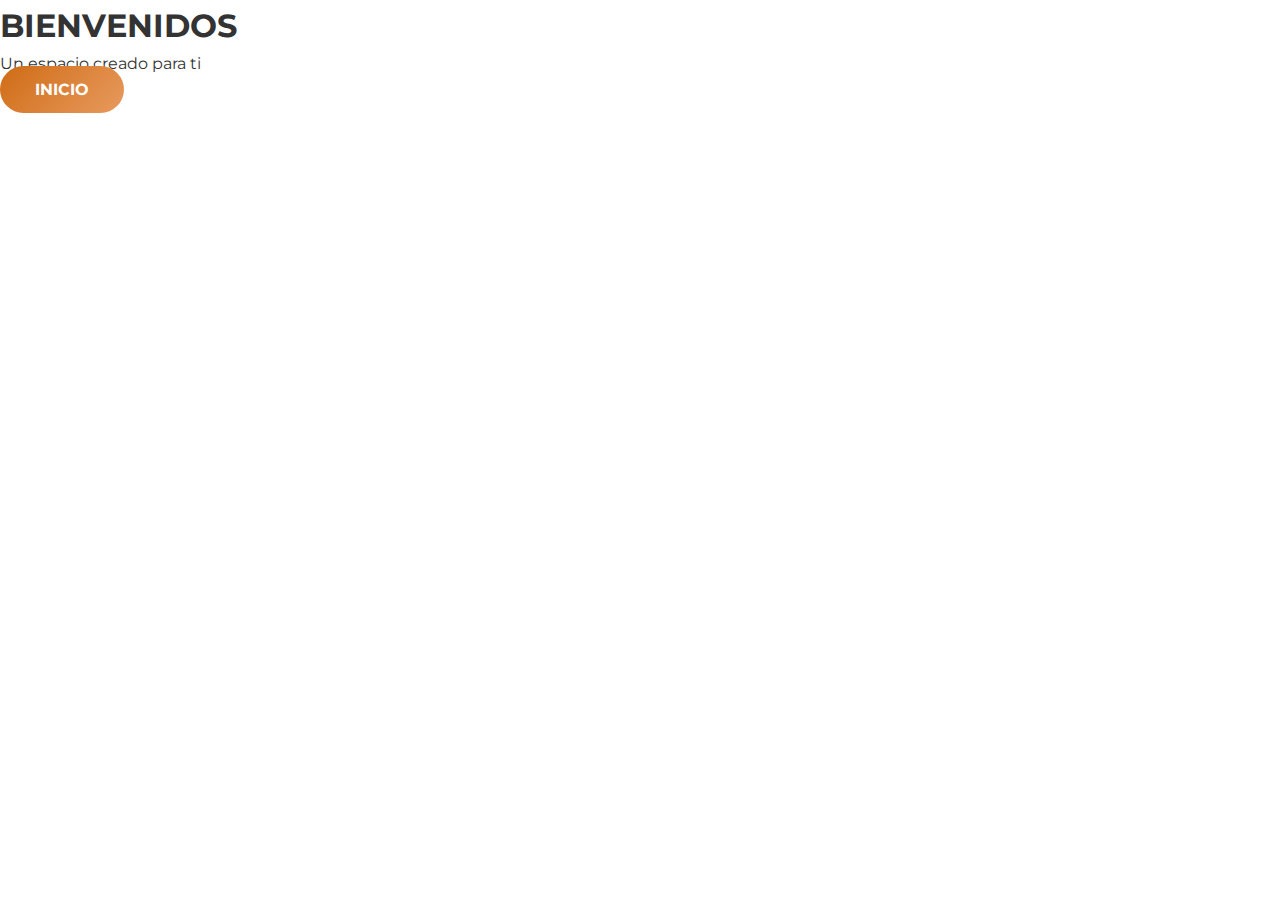
<file: Bienvenida.html>
<!DOCTYPE html>
<html lang="es">
    <head>
        <meta charset="UTF-8">
        <meta http-equiv="X-UA-Compatible" content="IE=edge">
        <meta name="viewport" content="width=device-width, initial-scale=1.0">
        <title>Revista estilo de vida - LUMINA</title>
        <link rel="stylesheet" href="estilos.css">
    </head>
    <body>
        <header class="header">
            <div class="header-content container">
                <div class="header-txt">
                    <h1>BIENVENIDOS</h1>
                    <p>Un espacio creado para ti</p>
                    <a href="Inicio.html" class="btn-1">INICIO</a>
                </div>
            </div>
        </header>
        <script src="script.js"></script>
    </body>
</html>
</file>
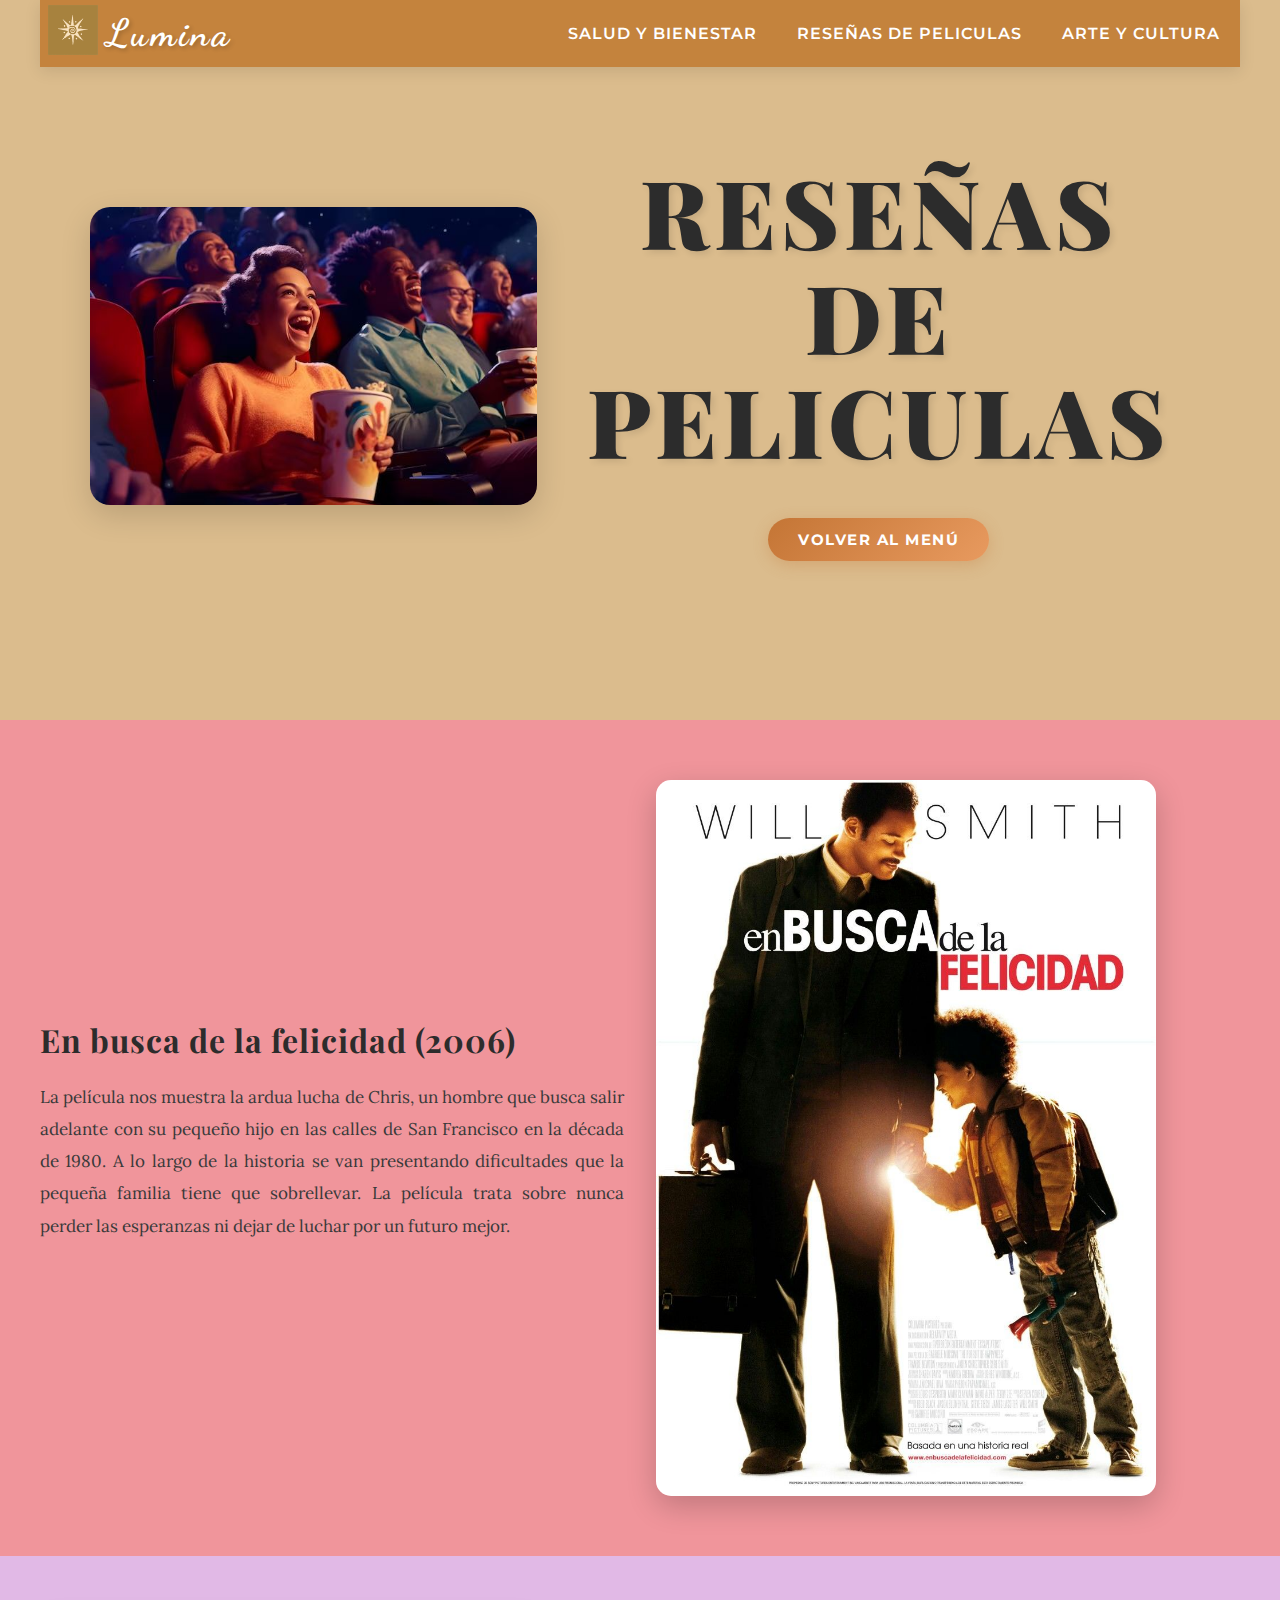
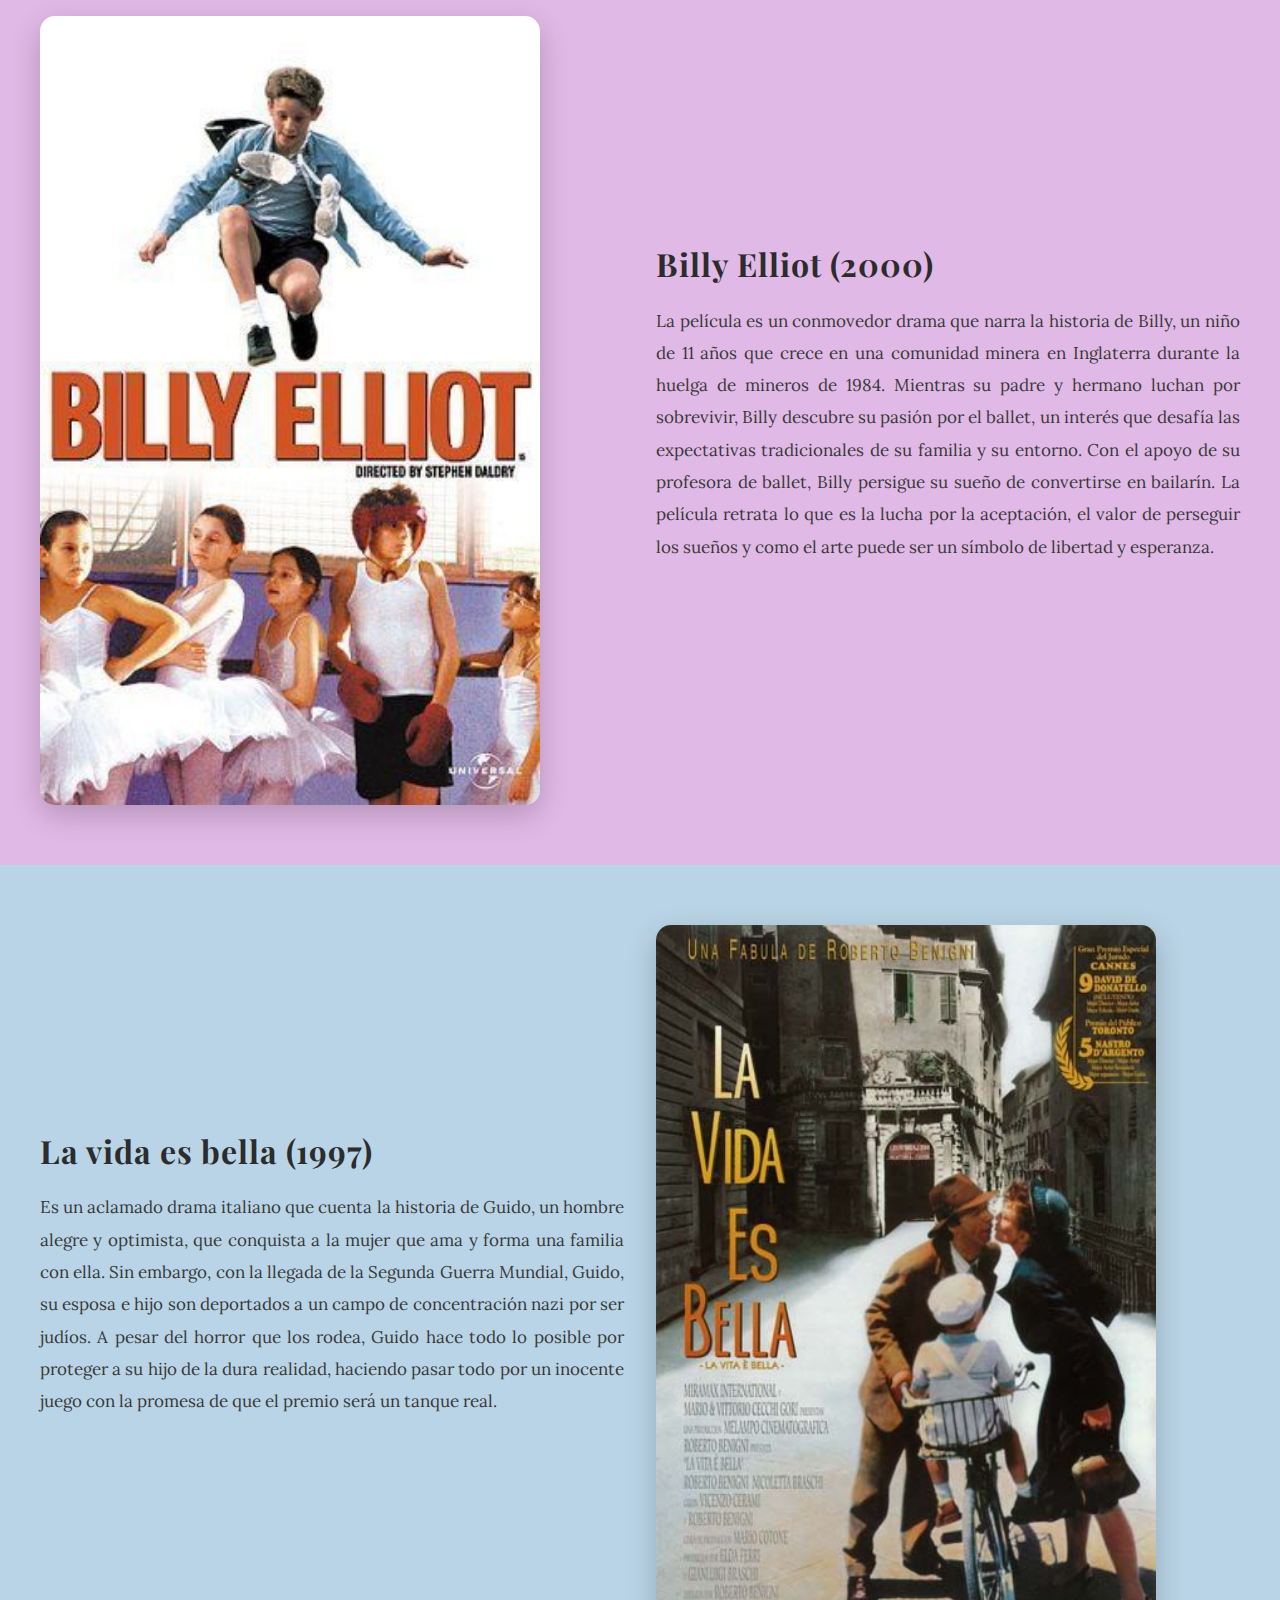
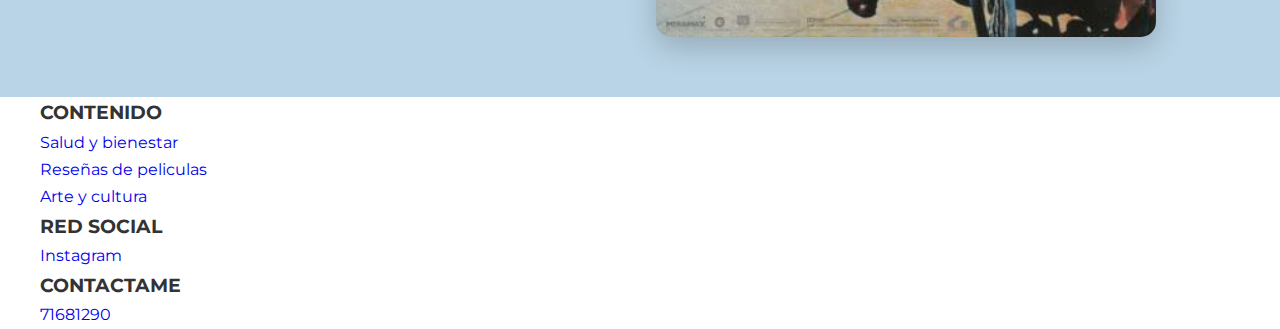
<file: Reseñas_de_peliculas.html>
<!DOCTYPE html>
<html lang="es">
    <head>
        <meta charset="UTF-8">
        <meta http-equiv="X-UA-Compatible" content="IE=edge">
        <meta name="viewport" content="width=device-width, initial-scale=1.0">
        <title>Reseñas de películas - LUMINA</title>
        <link rel="stylesheet" href="estilo.css">
    </head>
    <body>
        <header class="header">
            <div class="menu container">
                <div class="logo-container">
                    <a href="Inicio.html" class="enlace">
                        <img src="img/logo.jpg" alt="Logo LUMINA" class="logito">
                    </a>
                    <a href="Inicio.html" class="logo">Lumina</a>
                </div>
                <input type="checkbox" id="menu">
                <label for="menu">
                    <img src="img/menu.png" class="menu-icono" alt="menu">
                </label>
                <nav class="navbar">
                    <ul>
                        <li><a href="Salud_y_bienestar.html">Salud y bienestar</a></li>
                        <li><a href="Reseñas_de_peliculas.html">Reseñas de peliculas</a></li>
                        <li><a href="Arte_y_cultura.html">Arte y cultura</a></li>
                    </ul>
                </nav>
            </div>
            <div class="header-content container">
                <div class="header-img">
                    <img src="img/pelisrev.jpg" alt="Reseñas de Películas">
                </div>
                <div class="header-txt">
                    <h1>RESEÑAS DE PELICULAS</h1>
                    <button class="btn-volver" onclick="window.location.href='Inicio.html'">
                        Volver al Menú
                    </button>
                </div>
            </div>
        </header>

        <section class="contenido">
            <div class="contenido__container container">
                <div class="contenido__texts">
                    <h2 class="subtitle">En busca de la felicidad (2006)</h2>
                    <p class="contenido__paragraph">La película nos muestra la ardua 
                        lucha de Chris, un hombre que busca salir adelante con su pequeño 
                        hijo en las calles de San Francisco en la década de 1980. 
                        A lo largo de la historia se van presentando dificultades que la 
                        pequeña familia tiene que sobrellevar.
                        La película trata sobre nunca perder las esperanzas ni dejar de 
                        luchar por un futuro mejor.</p>
                </div>
                <figure class="contenido__picture">
                    <img src="./img/pelicula1.jpg" class="contenido__img" alt="En busca de la felicidad">
                </figure>
            </div>
        </section>

        <section class="contenido2">
            <div class="contenido2__container container">
                <figure class="contenido2__picture">
                    <img src="./img/pelicula2.jpg" class="contenido2__img" alt="Billy Elliot">
                </figure>
                <div class="contenido2__texts">
                    <h2 class="subtitle">Billy Elliot (2000)</h2>
                    <p class="contenido2__paragraph">La película es un conmovedor drama
                         que narra la historia de Billy, un niño de 11 años que crece en
                          una comunidad minera en Inglaterra durante la huelga de mineros
                           de 1984. Mientras su padre y hermano luchan por sobrevivir, 
                           Billy descubre su pasión por el ballet, un interés que desafía 
                           las expectativas tradicionales de su familia y su entorno. 
                        Con el apoyo de su profesora de ballet, Billy persigue su sueño
                         de convertirse en bailarín. La película retrata lo que es la lucha
                          por la aceptación, el valor de perseguir los sueños y como el 
                          arte puede ser un símbolo de libertad y esperanza.</p>
                </div>
            </div>
        </section>

        <section class="contenido3">
            <div class="contenido3__container container">
                <div class="contenido3__texts">
                    <h2 class="subtitle">La vida es bella (1997)</h2>
                    <p class="contenido3__paragraph">Es un aclamado drama italiano que cuenta la historia de Guido, 
                        un hombre alegre y optimista, que conquista a la mujer que ama y forma una familia con ella. 
                        Sin embargo, con la llegada de la Segunda Guerra Mundial, Guido,
                         su esposa e hijo son deportados a un campo de concentración nazi por ser judíos. 
                        A pesar del horror que los rodea, Guido hace todo lo posible por proteger a su hijo de la dura realidad,
                         haciendo pasar todo por un inocente juego con la promesa de que el premio será un tanque real.</p>
                </div>
                <figure class="contenido3__picture">
                    <img src="img/La vida es bella.jpg" class="contenido3__img" alt="La vida es bella">
                </figure>
            </div>
        </section>

        <footer class="footer">
            <div class="footer-content container">
                <div class="link">
                    <h3>CONTENIDO</h3>
                    <ul>
                        <li><a href="Salud_y_bienestar.html">Salud y bienestar</a></li>
                        <li><a href="Reseñas_de_peliculas.html">Reseñas de peliculas</a></li>
                        <li><a href="Arte_y_cultura.html">Arte y cultura</a></li>
                    </ul>
                </div>
                <div class="link">
                    <h3>RED SOCIAL</h3>
                    <ul>
                        <li><a href="https://www.instagram.com/daniela_avalos_03?igsh=MXEyZjZraDUzNGZhbg==">Instagram</a></li>
                    </ul>
                </div>
                <div class="link">
                    <h3>CONTACTAME</h3>
                    <ul>
                        <li><a href="https://wa.me/71681290">71681290</a></li>
                    </ul>
                </div>
            </div>
        </footer>

        <script src="script.js"></script>
    </body>
</html>
</file>
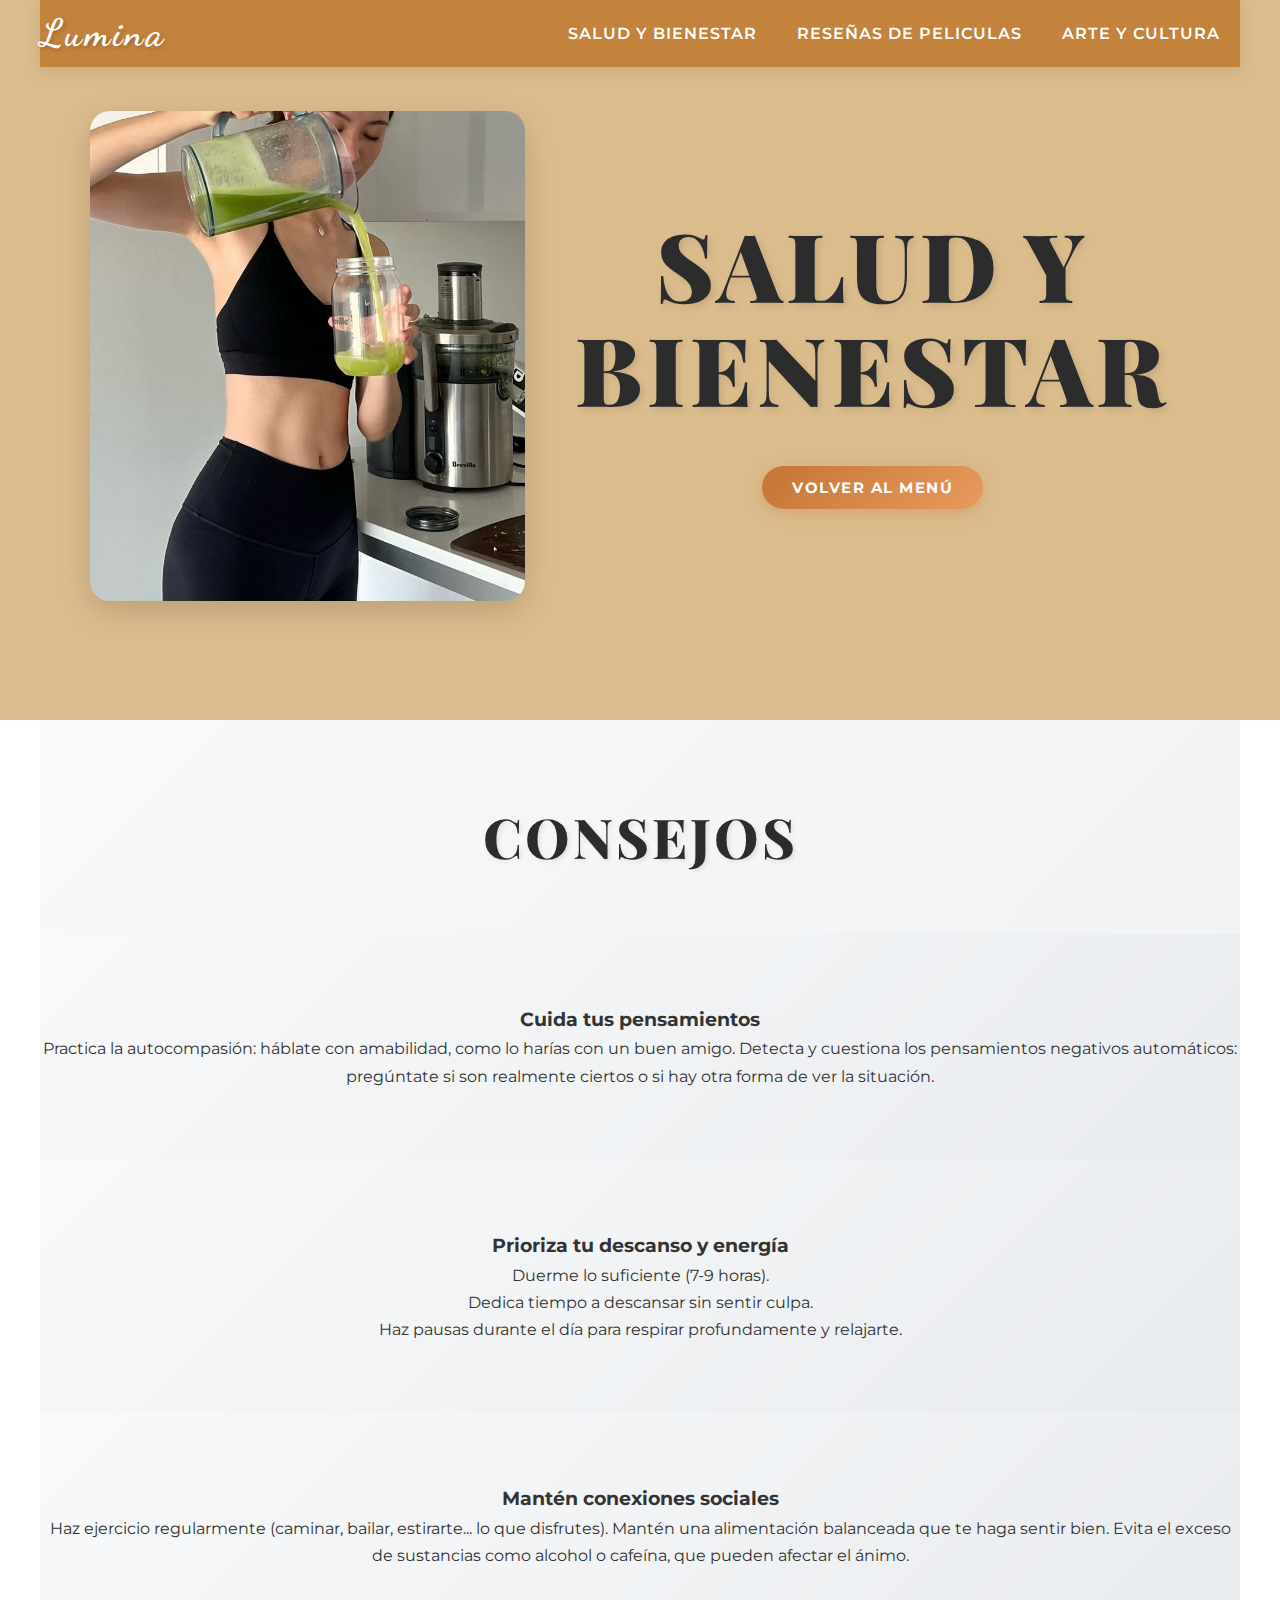
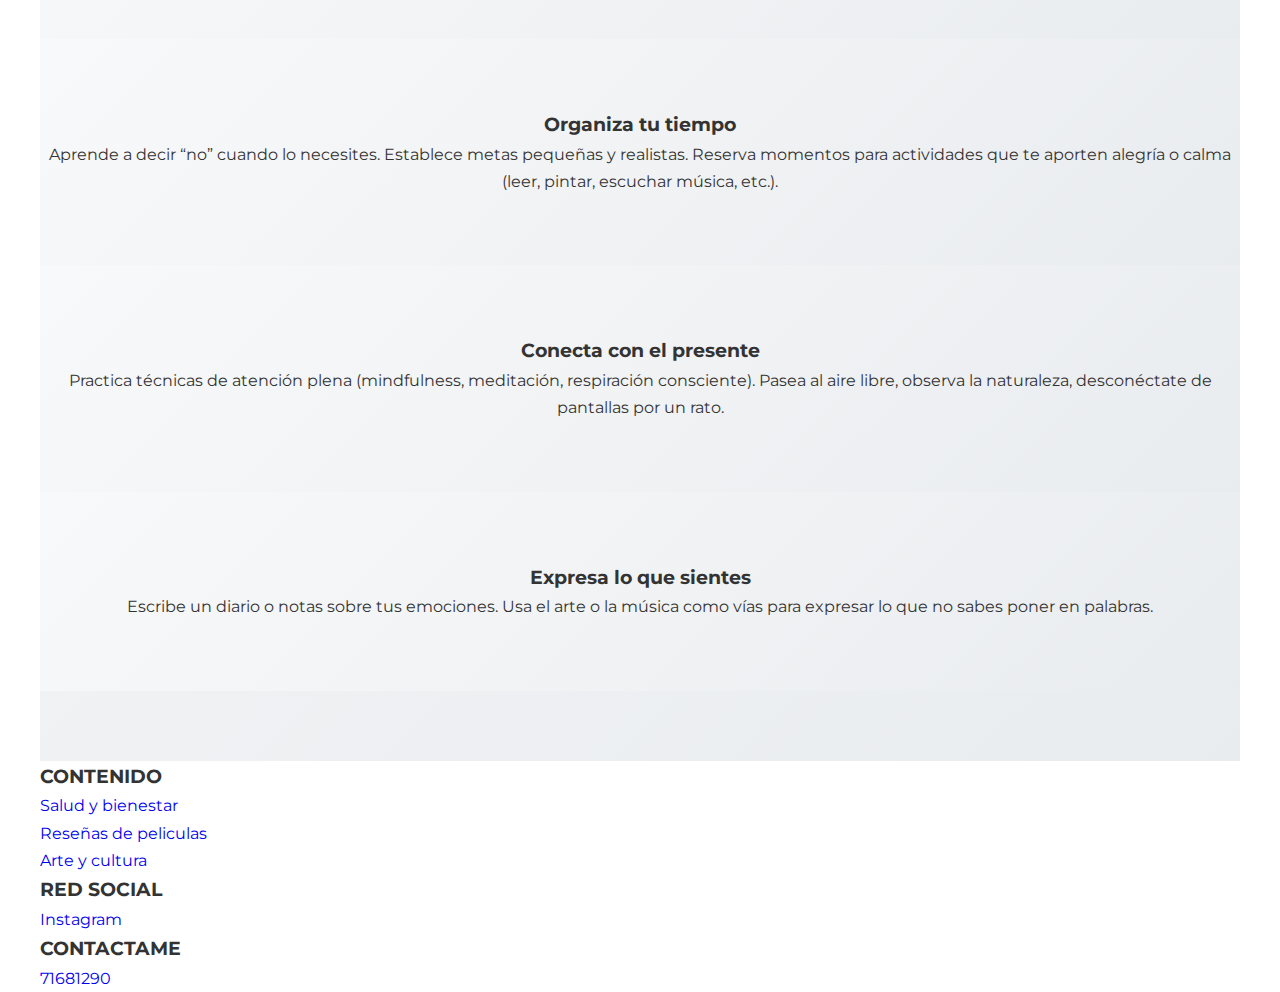
<file: Salud_y_bienestar.html>
<!DOCTYPE html>
<html lang="es">
    <head>
        <meta charset="UTF-8">
        <meta http-equiv="X-UA-Compatible" content="IE=edge">
        <meta name="viewport" content="width=device-width, initial-scale=1.0">
        <title>Salud y bienestar</title>
        <link rel="stylesheet" href="estilo.css">
    </head>
    <body>
        <header class="header">
            <div class="menu container">
                <a href="index.html" class="logo"> lumina</a>
                <input type="checkbox" id="menu">
                <label for="menu">
                    <img src="img/menu.png" class="menu-icono" alt="menu">
                </label>
                <nav class="navbar">
                    <ul>
                        <li><a href="Salud_y_bienestar.html">Salud y
                                bienestar</a></li>
                        <li><a href="Reseñas_de_peliculas.html">Reseñas de
                                peliculas</a></li>
                        <li><a href="Arte_y_cultura.html">Arte y
                                cultura</a></li>
                    </ul>
                </nav>
            </div>
            <div class="header-content container">
                <div class="header-img">
                    <img src="img/saludrev.jpg" alt>
                </div>
                <div class="header-txt">
                    <h1>SALUD Y BIENESTAR</h1>
               <!-- Botón para volver al menú -->
<button class="btn-volver" onclick="window.location.href='index.html'">
   Volver al Menú
</button>

  
                </div>
            </div>
        </header>
        <!--aqui inicia las ofertas -->

        <!--aqui inicia los productos -->
        <main class="product container" id="list-1">
            <h2>CONSEJOS</h2>
            <div class="product-content">

                <div class="product">
                    
                    <div class="product-txt">
                        <h3>Cuida tus pensamientos</h3>
                        <p>Practica la autocompasión: háblate con amabilidad,
                            como lo harías con un buen amigo.
                            Detecta y cuestiona los pensamientos negativos
                            automáticos: pregúntate si son realmente ciertos o
                            si hay otra forma de ver la situación.
                        </p>
                    </div>
                </div>
                <div class="product">
                    
                    <div class="product-txt">
                        <h3>Prioriza tu descanso y energía</h3>
                        <p>Duerme lo suficiente (7-9 horas).</p>
                        <p>Dedica tiempo a descansar sin sentir culpa.</p>
                        <p>Haz pausas durante el día para respirar
                            profundamente y relajarte.</p>

                    </div>
                </div>
                <div class="product">
                    
                    <div class="product-txt">
                        <h3>Mantén conexiones sociales</h3>
                        <p>Haz ejercicio regularmente (caminar, bailar,
                            estirarte... lo que disfrutes).
                            Mantén una alimentación balanceada que te haga
                            sentir bien.
                            Evita el exceso de sustancias como alcohol o
                            cafeína, que pueden afectar el ánimo.
                        </p>
                    </div>
                </div>
                <div class="product">
                    
                    <div class="product-txt">
                        <h3>Organiza tu tiempo</h3>
                        <p>Aprende a decir “no” cuando lo necesites.
                            Establece metas pequeñas y realistas.
                            Reserva momentos para actividades que te aporten
                            alegría o calma (leer, pintar, escuchar música,
                            etc.).
                        </p>
                    </div>
                </div>
                <div class="product">
                    
                    <div class="product-txt">
                        <h3>Conecta con el presente</h3>
                        <p>Practica técnicas de atención plena (mindfulness,
                            meditación, respiración consciente).
                            Pasea al aire libre, observa la naturaleza,
                            desconéctate de pantallas por un rato.
                        </p>
                    </div>
                </div>
                <div class="product">
                  
                    <div class="product-txt">
                        <h3>Expresa lo que sientes</h3>
                        <p>Escribe un diario o notas sobre tus emociones.
                            Usa el arte o la música como vías para expresar lo
                            que no sabes poner en palabras.
                        </p>
                    </div>
                </div>

            </div>

        </main>
        <!--aqui termina los productos -->

        <footer class="footer">
            <div class="footer-content container">

                <div class="link">
                    <h3>CONTENIDO</h3>
                    <ul>
                        <li><a href="#">Salud y bienestar</a></li>
                        <li><a href="#">Reseñas de peliculas</a></li>
                        <li><a href="#">Arte y cultura</a></li>
                    </ul>
                </div>
                <div class="link">
                    <h3>RED SOCIAL</h3>
                    <ul>
                        <li><a href="https://www.instagram.com/lumina__dap?igsh=MXEyZjZraDUzNGZhbg==">Instagram</a></li>
                     
                       
                    </ul>
                </div>
                <div class="link">
                    <h3>CONTACTAME</h3>
                    <ul>
                        <li><a href="https://wa.me/71681290">71681290</a></li>
                    </ul>
                </div>

            </div>

        </footer>
        <!--aqui termina los la parte de abajo -->

        <script src="script.js"></script>
    </body>
</html>
</file>
<file: estilos.css>
@import url('https://fonts.googleapis.com/css2?family=Playfair+Display:wght@400;500;600;700;800;900&display=swap');
@import url('https://fonts.googleapis.com/css2?family=Montserrat:wght@300;400;500;600;700;800&display=swap');

* {
    margin: 0;
    padding: 0;
    box-sizing: border-box;
    text-decoration: none;
    list-style: none;
}

body {
    font-family: 'Montserrat', sans-serif;
    line-height: 1.6;
    color: #333;
}

img {
    max-width: 100%;
    height: auto;
    display: block;
}

.header-welcome {
    display: flex;
    justify-content: center;
    align-items: center;
    min-height: 100vh;
    background: linear-gradient(rgba(0, 0, 0, 0.3), rgba(0, 0, 0, 0.3)), #d2a26a;
    padding: 20px;
    text-align: center;
}

.welcome-content {
    max-width: 800px;
    width: 100%;
}

.welcome-txt h1 {
    font-size: clamp(2.5rem, 8vw, 5.5rem);
    color: #fff;
    margin-bottom: 20px;
}

.welcome-txt p {
    font-size: clamp(1rem, 3vw, 1.3rem);
    margin-bottom: 30px;
    color: rgba(255, 255, 255, 0.95);
}

/* Botón */
.btn-1 {
    padding: 14px 35px;
    background: linear-gradient(135deg, #cf6c15 0%, #e89a5f 100%);
    color: #fff;
    border-radius: 30px;
    font-weight: 700;
    transition: all 0.4s ease;
    cursor: pointer;
}

.btn-1:hover {
    background: linear-gradient(135deg, #e89a5f 0%, #cf6c15 100%);
}

/* Responsive Design */
@media (max-width: 768px) {
    .header-welcome {
        min-height: 90vh;
    }

    .welcome-content {
        padding: 30px 15px;
    }
}

@media (max-width: 576px) {
    .header-welcome {
        padding: 10px;
    }

    .welcome-txt h1 {
        margin-bottom: 15px;
    }

    .welcome-txt p {
        margin-bottom: 25px;
    }
}
</file>
<file: estilo.css>
/* ============================================
   IMPORTACIÓN DE FUENTES MEJORADAS
   ============================================ */

/* Fuente principal elegante */
@import url('https://fonts.googleapis.com/css2?family=Playfair+Display:wght@400;500;600;700;800;900&display=swap');

/* Fuente secundaria moderna */
@import url('https://fonts.googleapis.com/css2?family=Montserrat:wght@300;400;500;600;700;800&display=swap');

/* Fuente cursiva para el logo */
@import url('https://fonts.googleapis.com/css2?family=Dancing+Script:wght@400;500;600;700&display=swap');

/* Fuente para texto de lectura */
@import url('https://fonts.googleapis.com/css2?family=Lora:wght@400;500;600;700&display=swap');

/* ============================================
   ESTILOS GLOBALES
   ============================================ */

* {
    margin: 0;
    padding: 0;
    box-sizing: border-box;
    text-decoration: none;
    list-style: none;
}

body {
    font-family: 'Montserrat', sans-serif;
    line-height: 1.7;
    color: #333;
}

img {
    max-width: 100%;
}

.container {
    max-width: 1200px;
    margin: 0 auto;
}

/* ============================================
   HEADER Y MENÚ
   ============================================ */

.header {
    display: flex;
    align-items: center;
    min-height: 80vh;
    background-color: rgb(219, 188, 141);
    padding: 70px 0px;
}

.menu {
    position: absolute;
    top: 0;
    left: 0;
    right: 0;
    display: flex;
    align-items: center;
    justify-content: space-between;
    background-color: rgb(196, 131, 61);
    box-shadow: 0 4px 15px rgba(0, 0, 0, 0.1);
}

/* LOGO */
.logo-container{
    display: flex;
    align-items: center;
}

.logito{
    width: 50px;
    height: auto;
    margin-right: 8px;
    margin-left: 8px;
}

.logo{
    font-size: 38px;
    color: rgb(255, 255, 255);
    text-transform: capitalize;
    font-weight: 700;
    font-family: 'Dancing Script', cursive;
    letter-spacing: 3px;
    text-shadow: 2px 2px 4px rgba(0, 0, 0, 0.2);
    transition: all 0.3s ease;
}

.logo:hover {
    transform: scale(1.05);
    text-shadow: 3px 3px 6px rgba(0, 0, 0, 0.3);
}

/* MENÚ DE NAVEGACIÓN */
.menu .navbar ul li {
    position: relative;
    float: left;
}

.menu .navbar ul li a {
    font-size: 16px;
    padding: 20px;
    color: rgb(255, 255, 255);
    display: block;
    font-weight: 600;
    font-family: 'Montserrat', sans-serif;
    letter-spacing: 1px;
    text-transform: uppercase;
    transition: all 0.3s ease;
}

.menu .navbar ul li a:hover,
.menu .navbar ul li a.active {
    background: #ed662c;
    color: white;
    transform: translateY(-2px);
}

#menu {
    display: none;
}

.menu-icono {
    width: 25px;
}

.menu label {
    cursor: pointer;
    display: none;
}

/* ============================================
   CONTENIDO DEL HEADER
   ============================================ */

.header-content {
    display: flex;
    justify-content: space-between;
    align-items: center;
    flex: 1;
    padding: 0 50px;
    gap: 30px;
}

.header-img {
    flex-basis: 55%; /* Más espacio para la imagen */
}

.header-txt {
    flex-basis: 45%; /* Menos espacio para el texto */
}

.header-img img {
    width: 100%;
    max-width: 650px;
    height: auto;
    border-radius: 20px;
    box-shadow: 0 10px 30px rgba(0, 0, 0, 0.15);
}



}

.header-img img:hover {
    transform: scale(1.02);
}

.header-txt {
    flex-basis: 50%;
    text-align: center;
    padding: 0 20px;
}

.header-txt h1 {
    font-size: 95px;
    text-transform: uppercase;
    line-height: 1.1;
    color: #2c2c2c;
    font-family: 'Playfair Display', serif;
    font-weight: 900;
    margin-bottom: 25px;
    letter-spacing: 5px;
    text-shadow: 3px 3px 6px rgba(0, 0, 0, 0.1);
}

.header-txt p {
    font-size: 18px;
    line-height: 1.8;
    color: #4a4a4a;
    margin-bottom: 30px;
    font-family: 'Lora', serif;
    font-weight: 400;
}

/* ============================================
   BOTONES
   ============================================ */

.btn-1 {
    display: inline-block;
    padding: 14px 35px;
    background: linear-gradient(135deg, #2c2c2c 0%, #4a4a4a 100%);
    color: rgb(255, 255, 255);
    border-radius: 30px;
    font-family: 'Montserrat', sans-serif;
    font-weight: 700;
    font-size: 15px;
    letter-spacing: 2px;
    text-transform: uppercase;
    transition: all 0.4s ease;
    box-shadow: 0 5px 15px rgba(0, 0, 0, 0.2);
}

.btn-1:hover {
    transform: translateY(-3px);
    box-shadow: 0 8px 25px rgba(0, 0, 0, 0.3);
    background: linear-gradient(135deg, #4a4a4a 0%, #2c2c2c 100%);
}

.btn-2 {
    display: inline-block;
    padding: 10px 20px;
    background: linear-gradient(135deg, #2c2c2c 0%, #4a4a4a 100%);
    color: white;
    border-radius: 25px;
    font-size: 14px;
    font-weight: 600;
    font-family: 'Montserrat', sans-serif;
    letter-spacing: 1px;
    transition: all 0.3s ease;
}

.btn-2:hover {
    transform: translateY(-2px);
    box-shadow: 0 5px 15px rgba(0, 0, 0, 0.2);
}

.btn-volver {
    display: inline-block;
    padding: 12px 30px;
    background: linear-gradient(135deg, #c47535 0%, #e89a5f 100%);
    color: white;
    border: none;
    border-radius: 25px;
    font-size: 15px;
    font-weight: 700;
    font-family: 'Montserrat', sans-serif;
    letter-spacing: 1.5px;
    text-transform: uppercase;
    cursor: pointer;
    transition: all 0.3s ease;
    box-shadow: 0 4px 15px rgba(196, 117, 53, 0.3);
    margin-top: 20px;
}

.btn-volver:hover {
    transform: translateY(-2px);
    box-shadow: 0 6px 20px rgba(196, 117, 53, 0.4);
    background: linear-gradient(135deg, #e89a5f 0%, #c47535 100%);
}

/* ============================================
   SECCIONES DE CONTENIDO
   ============================================ */

.subtitle {
    font-family: 'Playfair Display', serif;
    font-size: 32px;
    font-weight: 700;
    color: #2c2c2c;
    margin-bottom: 20px;
    line-height: 1.3;
    letter-spacing: 1px;
}

.contenido__paragraph,
.contenido2__paragraph,
.contenido3__paragraph,
.contenido4__paragraph,
.contenido5__paragraph {
    line-height: 1.9;
    margin-bottom: 15px;
    font-family: 'Lora', serif;
    font-size: 17px;
    color: #3a3a3a;
    text-align: justify;
}

/* CONTENIDO 1 */
.contenido {
    background-color: #f0959b;
    background-size: 20px 20px;
    background-position: 0 0, 10px 10px;
    overflow: hidden;
    padding: 60px 0;
}

.contenido__container {
    display: grid;
    grid-template-columns: 1fr 1fr;
    gap: 2em;
    align-items: center;
}

.contenido__picture {
    max-width: 500px;
}

.contenido__img {
    width: 100%;
    display: block;
    border-radius: 15px;
    box-shadow: 0 10px 30px rgba(0, 0, 0, 0.2);
    transition: transform 0.3s ease;
}

.contenido__img:hover {
    transform: scale(1.03);
}

/* CONTENIDO 2 */
.contenido2 {
    background-color: #e1b9e6;
    background-size: 20px 20px;
    background-position: 0 0, 10px 10px;
    overflow: hidden;
    padding: 60px 0;
}

.contenido2__container {
    display: grid;
    grid-template-columns: 1fr 1fr;
    gap: 2em;
    align-items: center;
}

.contenido2__picture {
    max-width: 500px;
}

.contenido2__img {
    width: 100%;
    display: block;
    border-radius: 15px;
    box-shadow: 0 10px 30px rgba(0, 0, 0, 0.2);
    transition: transform 0.3s ease;
}

.contenido2__img:hover {
    transform: scale(1.03);
}

/* CONTENIDO 3 */
.contenido3 {
    background-color: #b9d4e6;
    background-size: 20px 20px;
    background-position: 0 0, 10px 10px;
    overflow: hidden;
    padding: 60px 0;
}

.contenido3__container {
    display: grid;
    grid-template-columns: 1fr 1fr;
    gap: 2em;
    align-items: center;
}

.contenido3__picture {
    max-width: 500px;
}

.contenido3__img {
    width: 100%;
    display: block;
    border-radius: 15px;
    box-shadow: 0 10px 30px rgba(0, 0, 0, 0.2);
    transition: transform 0.3s ease;
}

.contenido3__img:hover {
    transform: scale(1.03);
}

/* CONTENIDO 4 */
.contenido4 {
    background-color: #afd8cf;
    background-size: 20px 20px;
    background-position: 0 0, 10px 10px;
    overflow: hidden;
    padding: 60px 0;
}

.contenido4__container {
    display: grid;
    grid-template-columns: 1fr 1fr;
    gap: 2em;
    align-items: center;
}

.contenido4__picture {
    max-width: 500px;
}

.contenido4__img {
    width: 100%;
    display: block;
    border-radius: 15px;
    box-shadow: 0 10px 30px rgba(0, 0, 0, 0.2);
    transition: transform 0.3s ease;
}

.contenido4__img:hover {
    transform: scale(1.03);
}

/* CONTENIDO 5 */
.contenido5 {
    background-color: #b8cee4;
    background-size: 20px 20px;
    background-position: 0 0, 10px 10px;
    overflow: hidden;
    padding: 60px 0;
}

.contenido5__container {
    display: grid;
    grid-template-columns: 1fr 1fr;
    gap: 2em;
    align-items: center;
}

.contenido5__picture {
    max-width: 500px;
}

.contenido5__img {
    width: 100%;
    display: block;
    border-radius: 15px;
    box-shadow: 0 10px 30px rgba(0, 0, 0, 0.2);
    transition: transform 0.3s ease;
}

.contenido5__img:hover {
    transform: scale(1.03);
}

/* ============================================
   SECCIÓN DE PRODUCTOS/CONSEJOS
   ============================================ */

.product {
    padding: 70px 0;
    text-align: center;
    background: linear-gradient(135deg, #f8f9fa 0%, #e9ecef 100%);
}

.product h2 {
    color: #2c2c2c;
    font-family: 'Playfair Display', serif;
    font-size: 55px;
    font-weight: 800;
    text-transform: uppercase;
    margin-bottom: 50px;
    letter-spacing: 3px;
    text-shadow: 2px 2px 4px rgba(0, 0, 0, 0.1);
}

.product-content {
    display: gri
</file>
